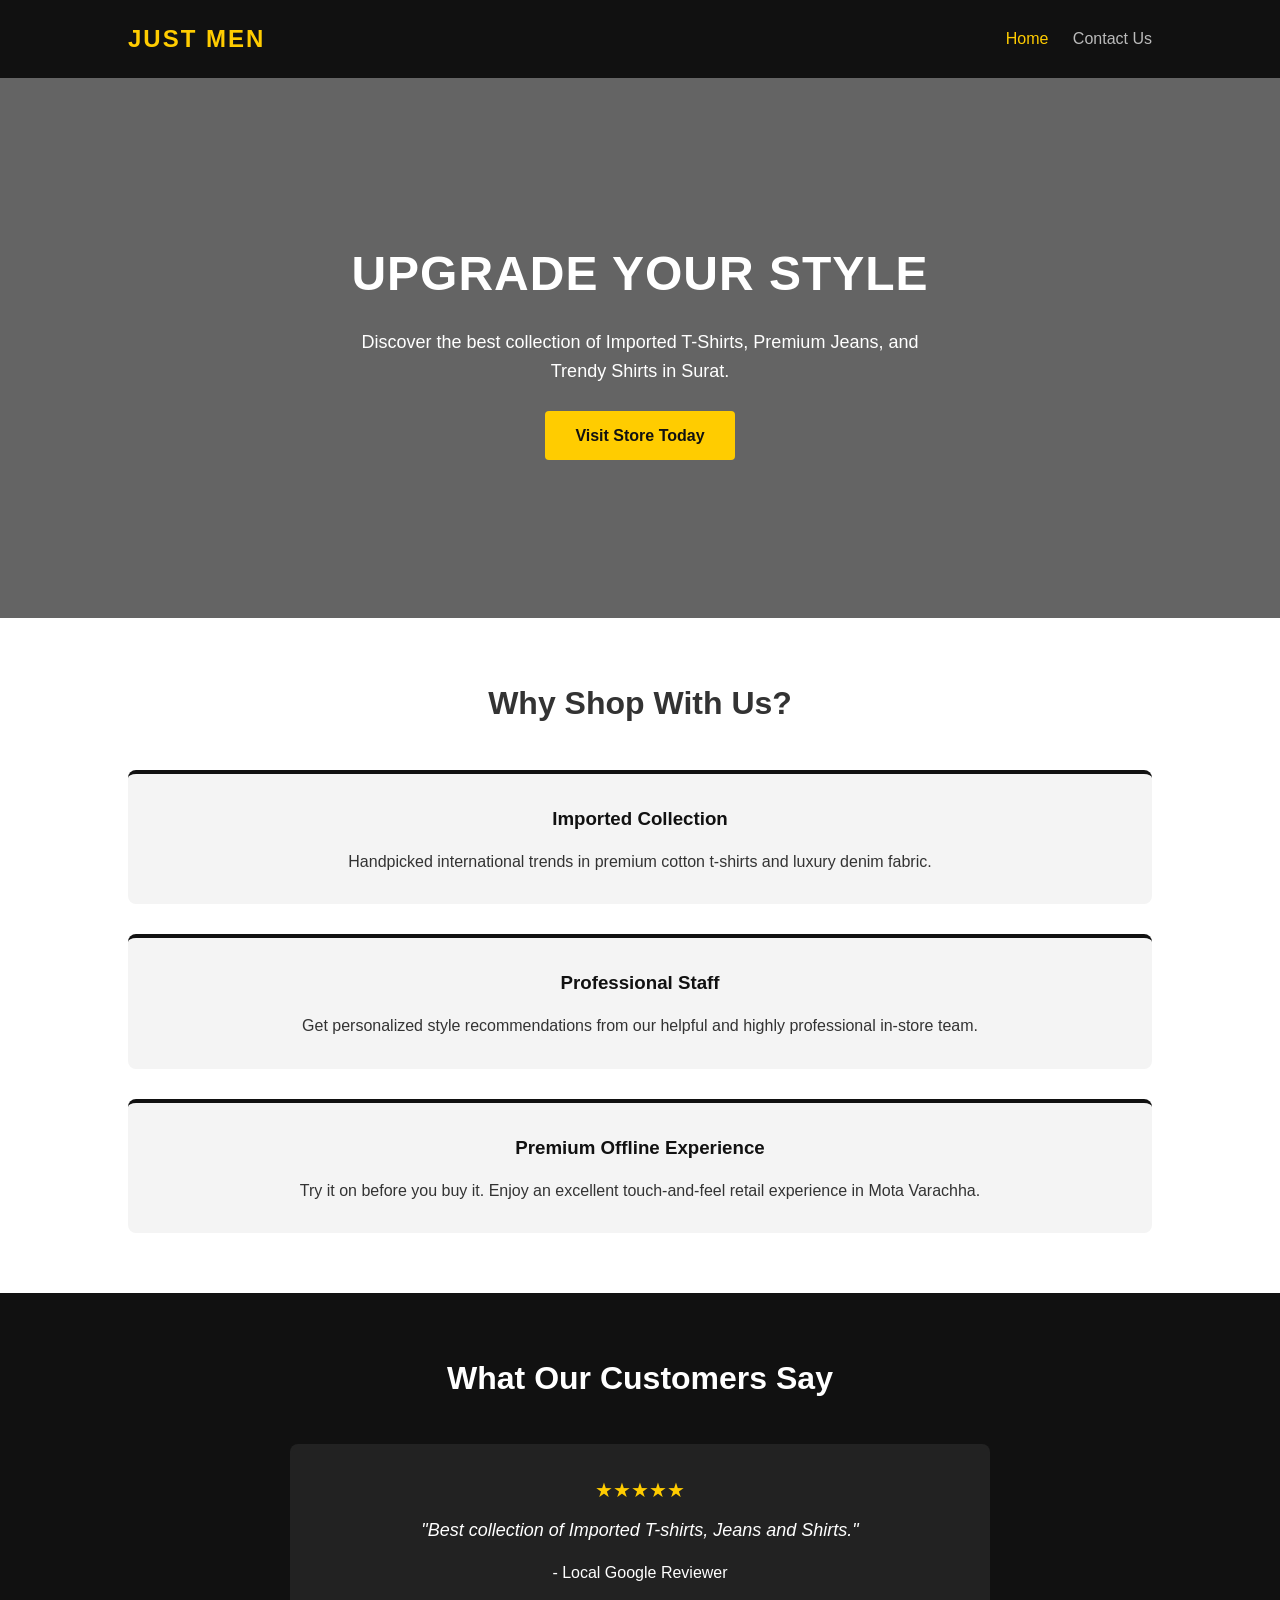
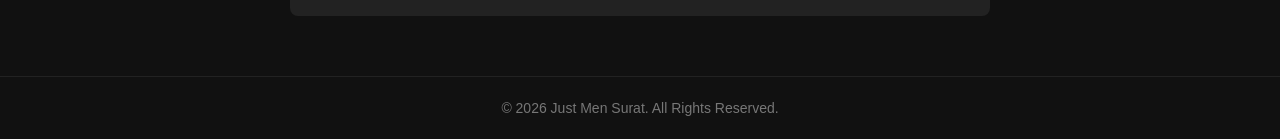
<file: index.html>
<!DOCTYPE html>
<html lang="en">
<head>
    <meta charset="UTF-8">
    <meta name="viewport" content="width=device-width, initial-scale=1.0">
    <title>Just Men | Premium Men's Clothing Store Mota Varachha</title>
    <link rel="stylesheet" href="style.css">
    <!-- Meta Pixel Code -->
<script>
!function(f,b,e,v,n,t,s)
{if(f.fbq)return;n=f.fbq=function(){n.callMethod?
n.callMethod.apply(n,arguments):n.queue.push(arguments)};
if(!f._fbq)f._fbq=n;n.push=n;n.loaded=!0;n.version='2.0';
n.queue=[];t=b.createElement(e);t.async=!0;
t.src=v;s=b.getElementsByTagName(e)[0];
s.parentNode.insertBefore(t,s)}(window, document,'script',
'https://connect.facebook.net/en_US/fbevents.js');
fbq('init', '977317378005965');
fbq('track', 'PageView');
</script>
<noscript><img height="1" width="1" style="display:none"
src="https://www.facebook.com/tr?id=977317378005965&ev=PageView&noscript=1"
/></noscript>
<!-- End Meta Pixel Code -->
</head>
<body>

    <!-- Navigation Bar -->
    <header class="navbar">
        <div class="logo">JUST MEN</div>
        <nav>
            <a href="index.html" class="active">Home</a>
            <a href="contact.html">Contact Us</a>
        </nav>
    </header>

    <!-- Hero Section -->
    <section class="hero">
        <div class="hero-content">
            <h1>Upgrade Your Style</h1>
            <p>Discover the best collection of Imported T-Shirts, Premium Jeans, and Trendy Shirts in Surat.</p>
            <a href="contact.html" class="btn">Visit Store Today</a>
        </div>
    </section>

    <!-- Features Section -->
    <section class="features">
        <h2>Why Shop With Us?</h2>
        <div class="feature-grid">
            <div class="card">
                <h3>Imported Collection</h3>
                <p>Handpicked international trends in premium cotton t-shirts and luxury denim fabric.</p>
            </div>
            <div class="card">
                <h3>Professional Staff</h3>
                <p>Get personalized style recommendations from our helpful and highly professional in-store team.</p>
            </div>
            <div class="card">
                <h3>Premium Offline Experience</h3>
                <p>Try it on before you buy it. Enjoy an excellent touch-and-feel retail experience in Mota Varachha.</p>
            </div>
        </div>
    </section>

    <!-- Customer Reviews -->
    <section class="reviews">
        <h2>What Our Customers Say</h2>
        <div class="review-box">
            <p class="stars">★★★★★</p>
            <p class="text">"Best collection of Imported T-shirts, Jeans and Shirts."</p>
            <p class="author">- Local Google Reviewer</p>
        </div>
    </section>

    <!-- Footer -->
    <footer>
        <p>&copy; 2026 Just Men Surat. All Rights Reserved.</p>
    </footer>

</body>
</html>
</file>
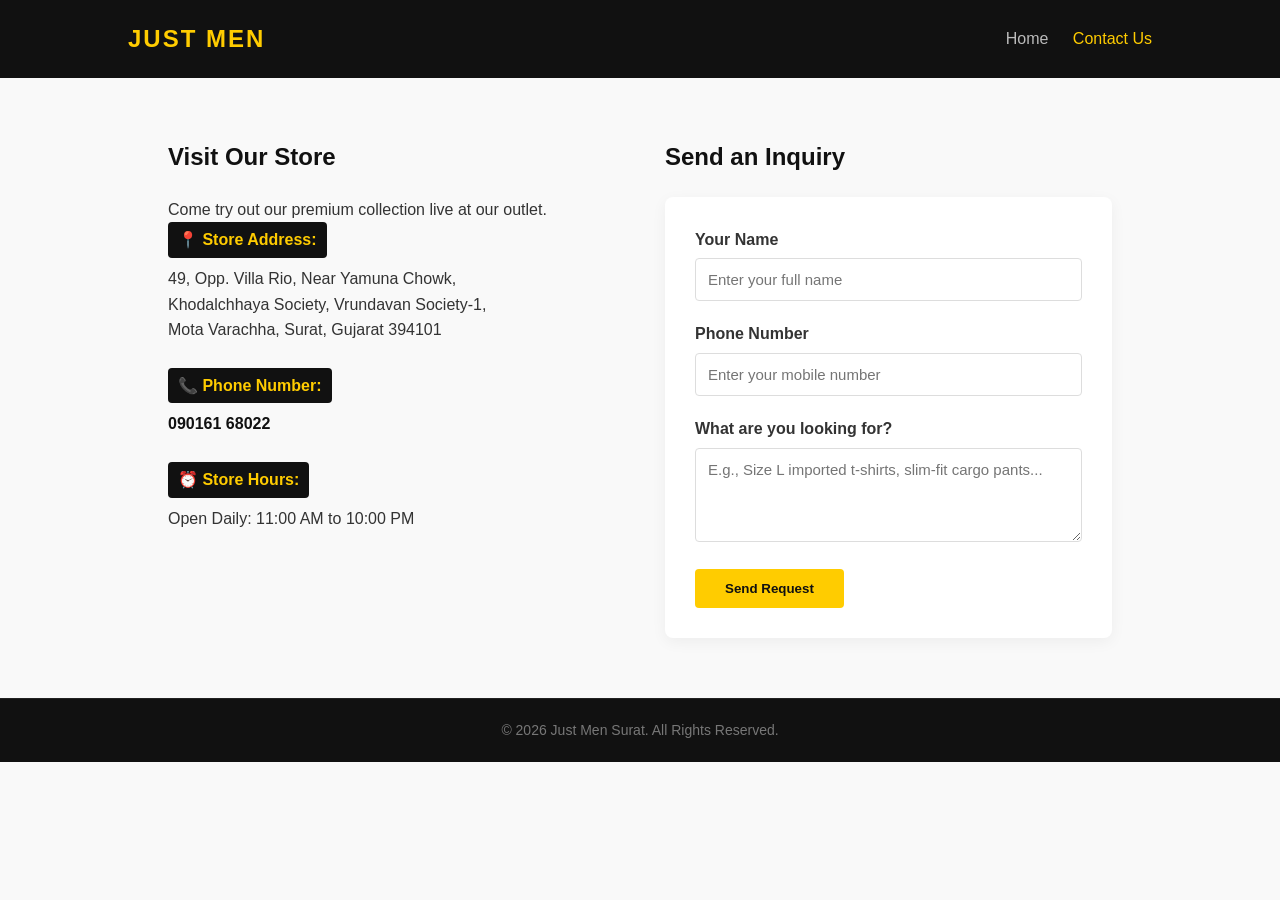
<file: contact.html>
<!DOCTYPE html>
<html lang="en">
<head>
    <meta charset="UTF-8">
    <meta name="viewport" content="width=device-width, initial-scale=1.0">
    <title>Contact Us | Just Men Mota Varachha</title>
    <link rel="stylesheet" href="style.css">
    <!-- Meta Pixel Code -->
<script>
!function(f,b,e,v,n,t,s)
{if(f.fbq)return;n=f.fbq=function(){n.callMethod?
n.callMethod.apply(n,arguments):n.queue.push(arguments)};
if(!f._fbq)f._fbq=n;n.push=n;n.loaded=!0;n.version='2.0';
n.queue=[];t=b.createElement(e);t.async=!0;
t.src=v;s=b.getElementsByTagName(e)[0];
s.parentNode.insertBefore(t,s)}(window, document,'script',
'https://connect.facebook.net/en_US/fbevents.js');
fbq('init', '977317378005965');
fbq('track', 'PageView');
</script>
<noscript><img height="1" width="1" style="display:none"
src="https://www.facebook.com/tr?id=977317378005965&ev=PageView&noscript=1"
/></noscript>
<!-- End Meta Pixel Code -->
</head>
<body>

    <!-- Navigation Bar -->
    <header class="navbar">
        <div class="logo">JUST MEN</div>
        <nav>
            <a href="index.html">Home</a>
            <a href="contact.html" class="active">Contact Us</a>
        </nav>
    </header>

    <!-- Contact Container -->
    <main class="contact-container">
        <!-- Store Information -->
        <div class="contact-info">
            <h2>Visit Our Store</h2>
            <p>Come try out our premium collection live at our outlet.</p>
            
            <div class="info-block">
                <strong>📍 Store Address:</strong>
                <p>49, Opp. Villa Rio, Near Yamuna Chowk,<br>
                Khodalchhaya Society, Vrundavan Society-1,<br>
                Mota Varachha, Surat, Gujarat 394101</p>
            </div>

            <div class="info-block">
                <strong>📞 Phone Number:</strong>
                <p><a href="tel:09016168022">090161 68022</a></p>
            </div>

            <div class="info-block">
                <strong>⏰ Store Hours:</strong>
                <p>Open Daily: 11:00 AM to 10:00 PM</p>
            </div>
        </div>

        <!-- Inquiry Form -->
        <div class="contact-form">
            <h2>Send an Inquiry</h2>
            <form action="#" method="POST">
                <label for="name">Your Name</label>
                <input type="text" id="name" placeholder="Enter your full name" required>

                <label for="phone">Phone Number</label>
                <input type="tel" id="phone" placeholder="Enter your mobile number" required>

                <label for="message">What are you looking for?</label>
                <textarea id="message" rows="4" placeholder="E.g., Size L imported t-shirts, slim-fit cargo pants..." required></textarea>

                <button type="submit" class="btn">Send Request</button>
            </form>
        </div>
    </main>

    <!-- Footer -->
    <footer>
        <p>&copy; 2026 Just Men Surat. All Rights Reserved.</p>
    </footer>

</body>
</html>
</file>
<file: style.css>
/* Core Styling Rules */
* {
    margin: 0;
    padding: 0;
    box-sizing: border-box;
    font-family: 'Segoe UI', Tahoma, Geneva, Verdana, sans-serif;
}

body {
    background-color: #f9f9f9;
    color: #333;
    line-height: 1.6;
}

/* Header & Navigation */
.navbar {
    display: flex;
    justify-content: space-between;
    align-items: center;
    background-color: #111;
    padding: 20px 10%;
    color: #fff;
    position: sticky;
    top: 0;
    z-index: 100;
}

.navbar .logo {
    font-size: 24px;
    font-weight: bold;
    letter-spacing: 2px;
    color: #ffcc00;
}

.navbar nav a {
    color: #bbb;
    text-decoration: none;
    margin-left: 20px;
    font-weight: 500;
    transition: color 0.3s ease;
}

.navbar nav a:hover, .navbar nav a.active {
    color: #ffcc00;
}

/* Hero Section */
.hero {
    background: linear-gradient(rgba(0,0,0,0.6), rgba(0,0,0,0.6)), url('https://images.unsplash.com/photo-1490481651871-ab68de25d43d?q=80&w=1200') no-repeat center center/cover;
    height: 60vh;
    display: flex;
    justify-content: center;
    align-items: center;
    text-align: center;
    color: white;
    padding: 0 20px;
}

.hero-content h1 {
    font-size: 48px;
    margin-bottom: 15px;
    text-transform: uppercase;
    letter-spacing: 1px;
}

.hero-content p {
    font-size: 18px;
    margin-bottom: 25px;
    max-width: 600px;
    margin-left: auto;
    margin-right: auto;
}

.btn {
    display: inline-block;
    background-color: #ffcc00;
    color: #111;
    padding: 12px 30px;
    text-decoration: none;
    font-weight: bold;
    border-radius: 4px;
    transition: background 0.3s ease, transform 0.2s ease;
    border: none;
    cursor: pointer;
}

.btn:hover {
    background-color: #e6b800;
    transform: translateY(-2px);
}

/* Feature Cards Grid */
.features {
    padding: 60px 10%;
    text-align: center;
    background-color: #fff;
}

.features h2, .reviews h2 {
    font-size: 32px;
    margin-bottom: 40px;
    position: relative;
}

.feature-grid {
    display: grid;
    grid-template-columns: repeat(auto-fit, minmax(280px, 1max));
    gap: 30px;
}

.card {
    background-color: #f4f4f4;
    padding: 30px;
    border-radius: 8px;
    border-top: 4px solid #111;
    transition: transform 0.3s ease;
}

.card:hover {
    transform: translateY(-5px);
    border-top-color: #ffcc00;
}

.card h3 {
    margin-bottom: 15px;
    color: #111;
}

/* Review Block */
.reviews {
    background-color: #111;
    color: white;
    padding: 60px 10%;
    text-align: center;
}

.review-box {
    max-width: 700px;
    margin: 0 auto;
    background: #222;
    padding: 30px;
    border-radius: 8px;
}

.stars {
    color: #ffcc00;
    font-size: 20px;
    margin-bottom: 10px;
}

.review-box .text {
    font-style: italic;
    font-size: 18px;
    margin-bottom: 15px;
}

/* Contact Page Form & Layout */
.contact-container {
    display: grid;
    grid-template-columns: repeat(auto-fit, minmax(320px, 1fr));
    gap: 50px;
    padding: 60px 10%;
    max-width: 1200px;
    margin: 0 auto;
}

.contact-info h2, .contact-form h2 {
    margin-bottom: 20px;
    color: #111;
}

.info-block {
    margin-bottom: 25px;
}

.info-block strong {
    display: block;
    font-size: 16px;
    color: #ffcc00;
    background-color: #111;
    padding: 5px 10px;
    display: inline-block;
    border-radius: 4px;
    margin-bottom: 8px;
}

.info-block a {
    color: #111;
    font-weight: bold;
    text-decoration: none;
}

.contact-form form {
    background: #fff;
    padding: 30px;
    border-radius: 8px;
    box-shadow: 0 4px 15px rgba(0,0,0,0.05);
}

.contact-form label {
    display: block;
    margin-bottom: 6px;
    font-weight: 600;
}

.contact-form input, .contact-form textarea {
    width: 100%;
    padding: 12px;
    margin-bottom: 20px;
    border: 1px solid #ddd;
    border-radius: 4px;
    font-size: 15px;
}

.contact-form input:focus, .contact-form textarea:focus {
    outline: none;
    border-color: #ffcc00;
}

/* Footer Section */
footer {
    background-color: #111;
    color: #777;
    text-align: center;
    padding: 20px;
    font-size: 14px;
    border-top: 1px solid #222;
}

/* Responsive Handling */
@media (max-width: 768px) {
    .navbar {
        flex-direction: column;
        gap: 15px;
    }
    .hero-content h1 {
        font-size: 32px;
    }
    .contact-container {
        grid-template-columns: 1fr;
        padding: 30px 5%;
    }
}
</file>
